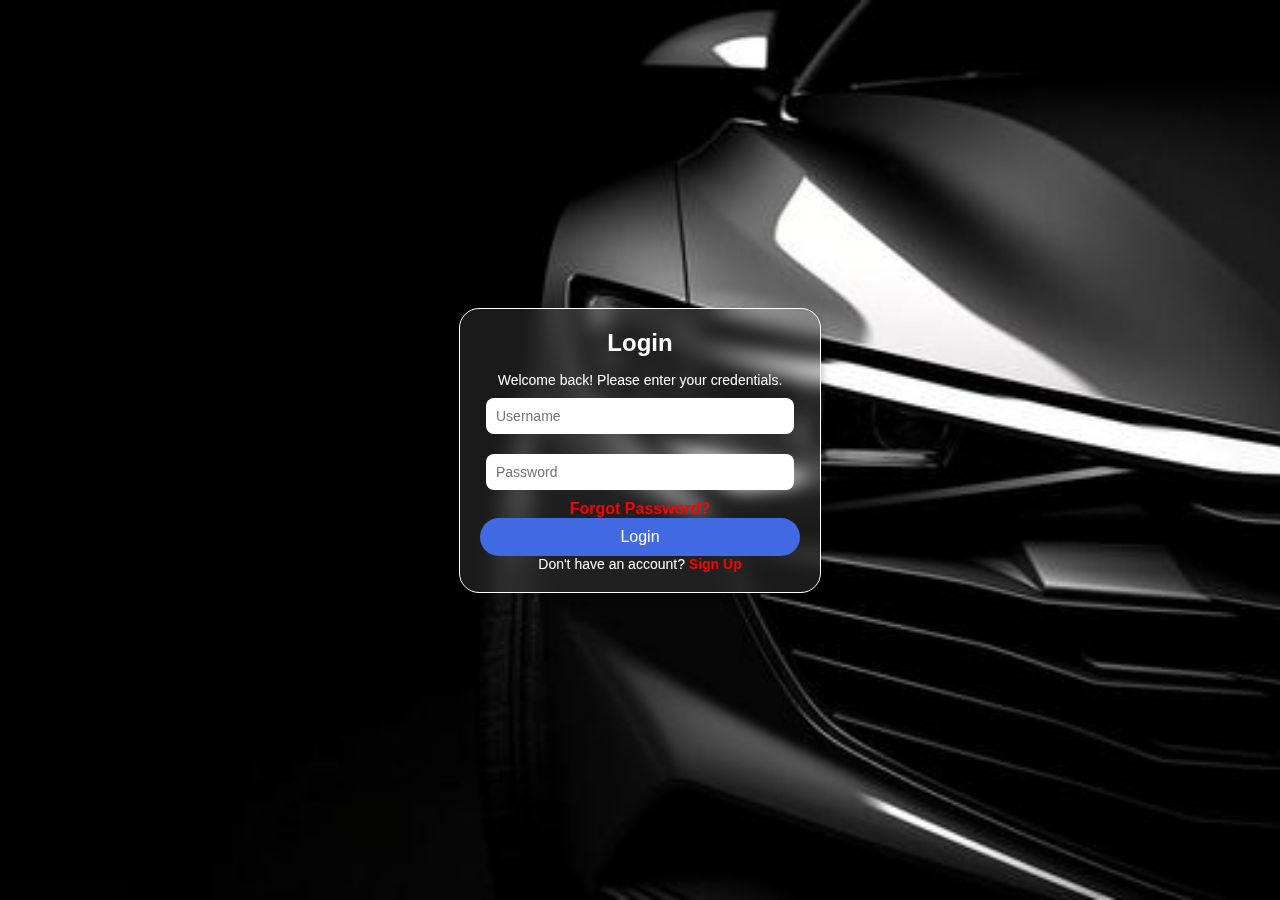
<file: login and logout/index.html>
<!DOCTYPE html>
<html lang="en">

<head>
    <meta charset="UTF-8">
    <meta name="viewport" content="width=device-width, initial-scale=1.0">
    <link rel="stylesheet" href="./index.css">
    <title>login and logout page</title>
</head>

<body>
    <form>
        <div class="container">
           
            <div class="form-container" id="signup-container" style="display: none;">
                <form id="signup-form" action="../home.html" method="post">
                    <h2>Sign Up</h2>
                    <p>Create an account to access exclusive features.</p>
                    <input type="text" name="full-name" placeholder="Full Name" required>
                    <input type="text" name="username" placeholder="Username" required>
                    <input type="email" name="email" placeholder="Email" required>
                    <input type="tel" name="phone" placeholder="Phone Number" required>
                    <input type="password" name="password" placeholder="Password" required>
                    <input type="password" name="confirm-password" placeholder="Confirm Password" required>
                    <label>
                        <input type="checkbox" required> I agree to the <a href="#">Terms & Conditions</a>
                    </label>
                    <button type="submit">Sign Up</button>
                    <p>Already have an account? <a href="./index.html" id="show-login">Login</a></p>
                </form>
            </div>

            <div class="form-container" id="login-container">
                <form id="login-form" action="../home.html" method="post">
                    <h2>Login</h2>
                    <p>Welcome back! Please enter your credentials.</p>
                    <input type="text" name="username" placeholder="Username" required>
                    <input type="password" name="password" placeholder="Password" required>
                    <a href="#" id="forgot-password">Forgot Password?</a>
                    <button type="submit">Login</button>
                    <p>Don't have an account? <a href="./home.html" id="show-signup">Sign Up</a></p>
                </form>
                

            </div>
        </div>
        <script src="./script.js"></script>
</body>

</html>
</file>
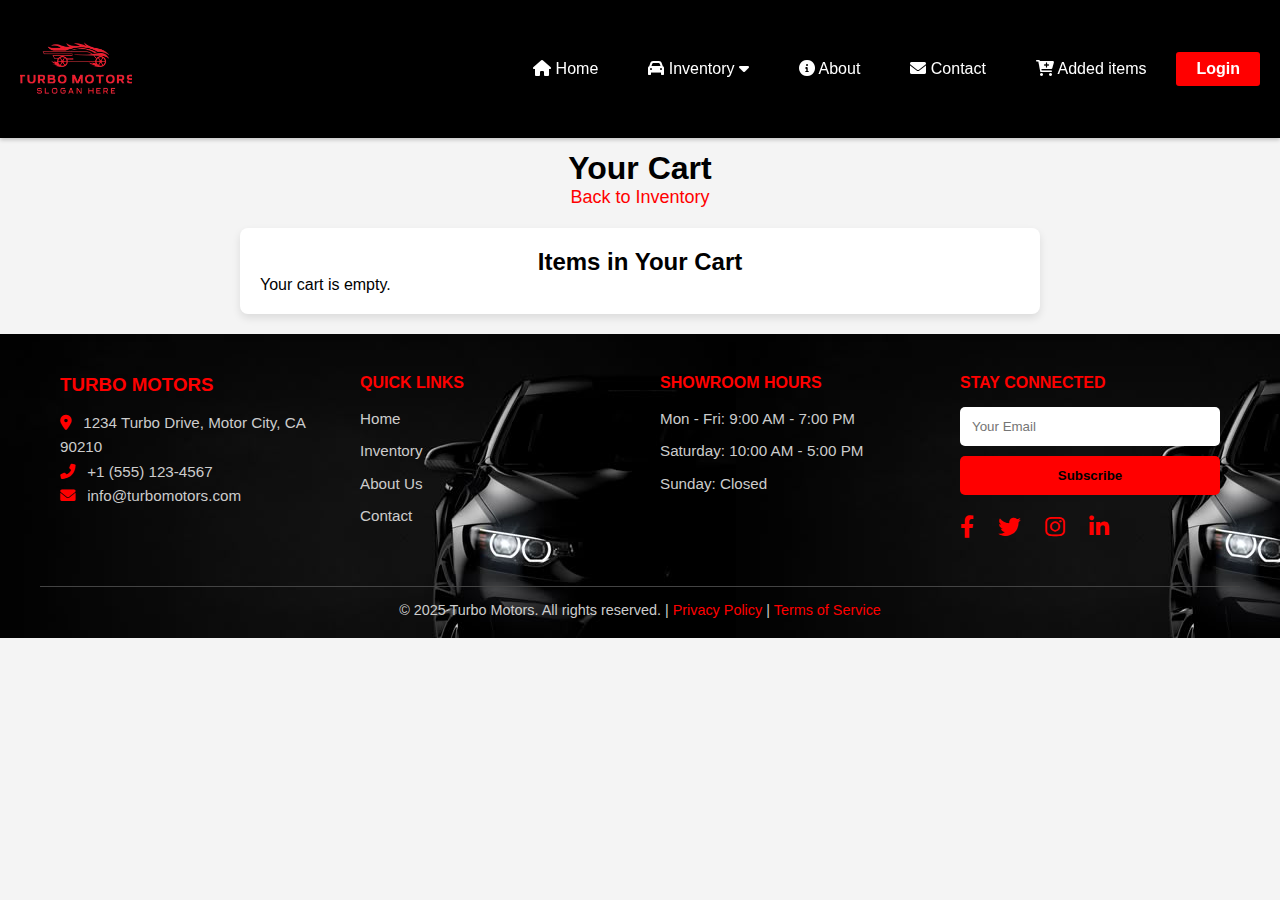
<file: add .html>
<!DOCTYPE html>
<html lang="en">

<head>
    <meta charset="UTF-8">
    <meta name="viewport" content="width=device-width, initial-scale=1.0">
    <link rel="stylesheet" href="./add.css">
    <link rel="stylesheet" href="./responsive.css">
    <title>Document</title>
    <link rel="stylesheet" href="https://cdnjs.cloudflare.com/ajax/libs/font-awesome/6.7.2/css/all.min.css"
        integrity="sha512-Evv84Mr4kqVGRNSgIGL/F/aIDqQb7xQ2vcrdIwxfjThSH8CSR7PBEakCr51Ck+w+/U6swU2Im1vVX0SVk9ABhg=="
        crossorigin="anonymous" referrerpolicy="no-referrer" />
    <link rel="stylesheet" href="https://cdnjs.cloudflare.com/ajax/libs/font-awesome/6.0.0/css/all.min.css">

</head>

<body>
    <header>

        <nav class="navbar">
            <img src="./BMW/logo.png " class="logo">
            <i class="fa fa-bars mobile-button" aria-hidden="true"></i>
            <ul class="nav-container">
                <li><a href="home.html"><i class="fas fa-home"></i> Home</a></li>
                <li>
                    <a href="inventory.html"><i class="fas fa-car"></i> Inventory <i class="fas fa-caret-down"></i></a>
                    <ul class="dropdown">
                        <li><a href="./new.html"><i class="New model"></i> New Model</a></li>
                        <li><a href="./old.html"><i class="Old model"></i> Old Model</a></li>
                        <li><a href="./used.html"><i class="Used model"></i> Used Model</a></li>
                    </ul>
                </li>
                <li><a href="about.html"><i class="fas fa-info-circle"></i> About</a></li>
                <li><a href="contact.html"><i class="fas fa-envelope"></i> Contact</a></li>
                <li><a href="add .html"><i class="fas fa-cart-plus"></i> Added items</a></li>
                <li><a href="./login and logout/index.html" class="login-btn">Login</a></li>

            </ul>
        </nav>
    </header>

    <header class="cat">
        <h1>Your Cart</h1>
        <a href="inventory.html">Back to Inventory</a>
    </header>

    <section id="cart-items">
        <h2>Items in Your Cart</h2>
        <div id="cart-container"></div>
    </section>

    <div id="checkout-form">
        <h2>Checkout</h2>
        <label for="name">Name:</label>
        <input type="text" id="name" placeholder="Your Name">

        <label for="email">Email:</label>
        <input type="email" id="email" placeholder="Your Email">

        <label for="payment">Payment Method:</label>
        <select id="payment">
            <option value="credit">Credit Card</option>
            <option value="paypal">PayPal</option>
        </select>

        <button onclick="submiteOrder()">Submit Order</button>
        <button onclick="document.getElementById('checkout-form').classList.remove('active')">Cancel</button>
    </div>

    <footer class="classic-footer">
        <div class="footer-container">
            <div class="footer-section company-info">
                <h3>Turbo Motors</h3>
                <p><i class="fas fa-map-marker-alt"></i> 1234 Turbo Drive, Motor City, CA 90210</p>
                <p><i class="fas fa-phone-alt"></i> +1 (555) 123-4567</p>
                <p><i class="fas fa-envelope"></i> info@turbomotors.com</p>
            </div>

            <div class="footer-section quick-links">
                <h4>Quick Links</h4>
                <ul>
                    <li><a href="home.html">Home</a></li>
                    <li><a href="inventory.html">Inventory</a></li>
                    <li><a href="about.html">About Us</a></li>
                    <li><a href="contact.html">Contact</a></li>
                </ul>
            </div>

            <div class="footer-section hours">
                <h4>Showroom Hours</h4>
                <ul>
                    <li>Mon - Fri: 9:00 AM - 7:00 PM</li>
                    <li>Saturday: 10:00 AM - 5:00 PM</li>
                    <li>Sunday: Closed</li>
                </ul>
            </div>

            <div class="footer-section newsletter">
                <h4>Stay Connected</h4>
                <form class="newsletter-form">
                    <input type="email" placeholder="Your Email" required>
                    <button type="submit">Subscribe</button>
                </form>
                <div class="social-icons">
                    <a href="#"><i class="fab fa-facebook-f"></i></a>
                    <a href="#"><i class="fab fa-twitter"></i></a>
                    <a href="#"><i class="fab fa-instagram"></i></a>
                    <a href="#"><i class="fab fa-linkedin-in"></i></a>
                </div>
            </div>
        </div>

        <div class="footer-bottom">
            <p>&copy; 2025 Turbo Motors. All rights reserved. | <a href="#">Privacy Policy</a> | <a href="#">Terms
                    of
                    Service</a></p>
        </div>
    </footer>


    <script>
        document.addEventListener("DOMContentLoaded", initializeCart);

        // --- 1. Cart Initialization and Storage ---

        function initializeCart() {
            // This function is called when the page loads.
            const cartContainer = document.getElementById("cart-container");
            let cart = getCartFromLocalStorage(); // Get the cart from storage.
            displayCart(cart, cartContainer); // Show the cart on the page.
        }

        function getCartFromLocalStorage() {
            // This function gets the cart data from the browser's storage.
            return JSON.parse(localStorage.getItem("cart")) || [];
        }

        function saveCartToLocalStorage(cart) {
            // This function saves the cart data to the browser's storage.
            localStorage.setItem("cart", JSON.stringify(cart));
        }

        // --- 2. Cart Item Management ---

        function addToCart(name, price, image) {
            // This function adds an item to the cart.
            let cart = getCartFromLocalStorage();
            price = parseFloat(price); // Make sure the price is a number.

            let existingItem = cart.find(item => item.name === name);
            if (existingItem) {
                existingItem.quantity += 1; // If the item is already in the cart, increase the quantity.
            } else {
                cart.push({ name, price, image, quantity: 1 }); // If not, add a new item.
            }

            saveCartToLocalStorage(cart);
            displayCart(cart, document.getElementById("cart-container"));
        }

        function removeFromCart(index) {
            // This function removes an item from the cart.
            let cart = getCartFromLocalStorage();
            cart.splice(index, 1); // Remove the item at the given index.
            saveCartToLocalStorage(cart);
            displayCart(cart, document.getElementById("cart-container"));
        }

        function clearCart() {
            // This function clears all items from the cart.
            localStorage.removeItem("cart");
            displayCart([], document.getElementById("cart-container"));
        }

        // --- 3. Cart Display and Total Calculation ---

        function calculateTotal(cart) {
            // This function calculates the total price of all items in the cart.
            let total = 0;
            cart.forEach(item => {
                if (item && item.price && item.quantity) {
                    total += parseFloat(item.price) * item.quantity;
                }
            });
            return total;
        }

        function displayCart(cart, container) {
            // This function shows the cart items on the page.
            container.innerHTML = ""; // Clear the container first.

            if (cart.length === 0) {
                container.innerHTML = "<p>Your cart is empty.</p>";
                return;
            }

            cart.forEach((item, index) => {
                const itemDiv = createCartItemElement(item, index);
                container.appendChild(itemDiv);
            });

            const totalDiv = createTotalElement(calculateTotal(cart));
            container.appendChild(totalDiv);

            const checkoutButton = createCheckoutButton();
            container.appendChild(checkoutButton);
        }

        function createCartItemElement(item, index) {
            // This function creates the HTML for a single cart item.
            const itemDiv = document.createElement("div");
            itemDiv.classList.add("cart-item");
            itemDiv.innerHTML = `
        <img src="${item.image}" alt="${item.name}" style="width:80px; height:50px;">
        <span>${item.name} - $${parseFloat(item.price).toFixed(2)}</span>
        <span>Qty: ${item.quantity}</span>
        <button class="remove-btn" data-index="${index}">Remove</button>
    `;

            itemDiv.querySelector(".remove-btn").addEventListener("click", () => {
                removeFromCart(index);
            });

            return itemDiv;
        }

        function createTotalElement(total) {
            // This function creates the HTML for the cart total.
            const totalDiv = document.createElement("div");
            totalDiv.classList.add("cart-total");
            totalDiv.innerHTML = `<strong>Total: $${total.toFixed(2)}</strong>`;
            return totalDiv;
        }

        function createCheckoutButton() {
            // This function creates the "Checkout" button.
            const checkoutButton = document.createElement("button");
            checkoutButton.textContent = "Checkout";
            checkoutButton.classList.add("checkout-button");
            checkoutButton.addEventListener("click", checkout); // Go to checkout when clicked.
            return checkoutButton;
        }

        document.getElementById("button-container").appendChild(createCheckoutButton());

        // --- 4. Checkout Process ---

        function checkout() {
            // This function shows the checkout form.
            showCheckout();
        }

        function showCheckout() {
            // This function adds the "active" class to the checkout form to display it.
            document.getElementById("checkout-form").classList.add("active");
        }

        function submiteOrder() {
            // This function handles the order submission.
            const name = document.getElementById("name").value;
            const email = document.getElementById("email").value;
            const payment = document.getElementById("payment").value;

            if (!name || !email || !payment) {
                alert("Please fill all required fields.");
                return;
            }

            alert(`Thank you for your order, ${name}! Your order has been submitted.`);
            clearCart();
            document.getElementById("checkout-form").classList.remove("active");
            if (document.getElementById("cart")) {
                document.getElementById("cart").classList.remove("active");
            }
        }

    </script>
    <script src="./responsive.js"></script>
</body>

</html>
</file>
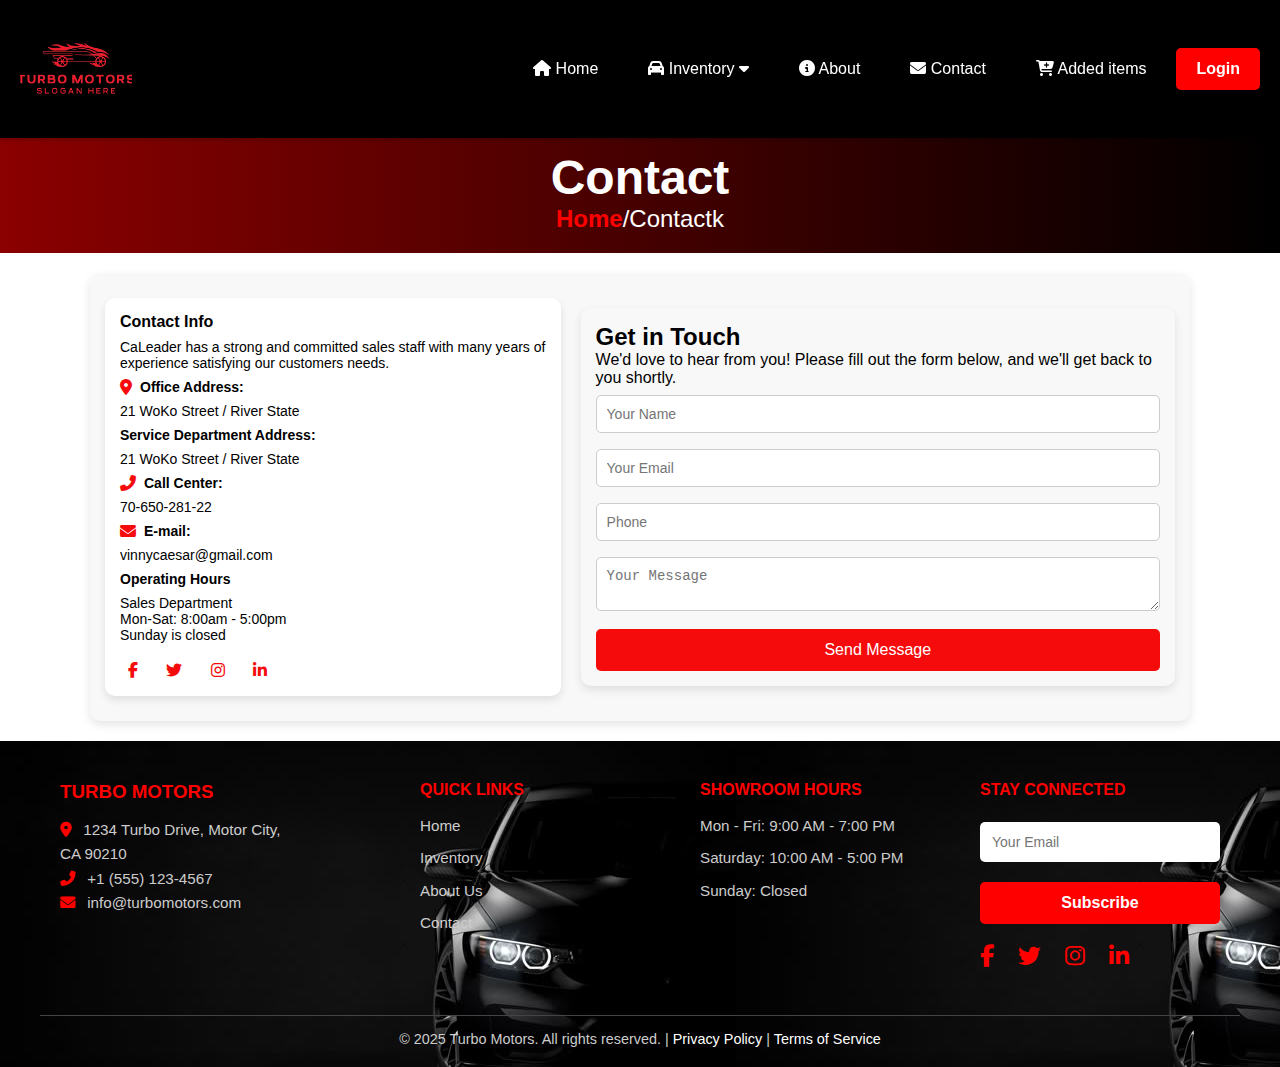
<file: contact.html>
<!DOCTYPE html>
<html lang="en">

<head>
    <meta charset="UTF-8">
    <meta name="viewport" content="width=device-width, initial-scale=1.0">
    <link rel="stylesheet" href="./contact.css">
    <link rel="stylesheet" href="./responsive.css">
    <title>Document</title>
    <link rel="stylesheet" href="https://cdnjs.cloudflare.com/ajax/libs/font-awesome/6.7.2/css/all.min.css"
        integrity="sha512-Evv84Mr4kqVGRNSgIGL/F/aIDqQb7xQ2vcrdIwxfjThSH8CSR7PBEakCr51Ck+w+/U6swU2Im1vVX0SVk9ABhg=="
        crossorigin="anonymous" referrerpolicy="no-referrer" />
</head>

<body>
    <header>
        <nav class="navbar">
            <img src="./BMW/logo.png " class="logo">
            <i class="fa fa-bars mobile-button" aria-hidden="true"></i>
            <ul class="nav-container">
                <li><a href="home.html"><i class="fas fa-home"></i> Home</a></li>
                <li>
                    <a href="inventory.html"><i class="fas fa-car"></i> Inventory <i class="fas fa-caret-down"></i></a>
                    <ul class="dropdown">
                        <li><a href="./new.html"><i class="New model"></i> New Model</a></li>
                        <li><a href="./old.html"><i class="Old Model"></i> old Model</a></li>
                        <li><a href="./used.html"><i class="Used model"></i> Used Model</a></li>
                    </ul>
                </li>
                <li><a href="about.html"><i class="fas fa-info-circle"></i> About</a></li>
                <li><a href="contact.html"><i class="fas fa-envelope"></i> Contact</a></li>
                <li><a href="add .html"><i class="fas fa-cart-plus"></i> Added items</a></li>
                <li><a href="./login and logout/index.html" class="login-btn">Login</a></li>

            </ul>
        </nav>



    </header>

    <div id="header">
        <h1>Contact</h1>
        <a href="./home.html" style="color: red;">Home</a>/Contactk
    </div>


    <div class="container-box">
        <div class="contact-container">
            <span id="container-info">
                <b>Contact Info</b>
                <p>
                    CaLeader has a strong and committed sales staff with many years of experience satisfying our
                    customers
                    needs.
                <p>
                    <i class="fas fa-map-marker-alt" id="icons"></i> <b>Office Address: </b>
                <p>
                    21 WoKo Street / River State
                <p>
                    <b> Service Department Address:</b>
                <p>
                    21 WoKo Street / River State
                <p>
                    <i class="fas fa-phone-alt" id="icons"></i> <b>Call Center:</b>
                <p>
                    70-650-281-22
                <p>
                    <i class="fas fa-envelope" id="icons"></i> <b> E-mail:</b>
                <p>
                    vinnycaesar@gmail.com
                <p>
                    <b> Operating Hours</b>
                <p>
                    Sales Department <br>
                    Mon-Sat: 8:00am - 5:00pm <br>
                    Sunday is closed

                <div class="social-icons1">
                    <a href="#"><i class="fab fa-facebook-f"></i></a>
                    <a href="#"><i class="fab fa-twitter"></i></a>
                    <a href="#"><i class="fab fa-instagram"></i></a>
                    <a href="#"><i class="fab fa-linkedin-in"></i></a>
                </div>
            </span>
        </div>

        <div class="container-box">
            <section class="section">
                <form id="contact-form">
                    <h2>Get in Touch</h2>
                    <p>We'd love to hear from you! Please fill out the form below, and we'll get back to you
                        shortly.</p>

                    <label for="name"></label>
                    <input type="text" id="name" placeholder="Your Name" name="name" required>

                    <label for="email"></label>
                    <input type="email" id="email" placeholder="Your Email" name="email" required>

                    <label for="phone"></label>
                    <input type="tel" id="phone" placeholder="Phone" name="phone" required>

                    <label for="message"></label>
                    <textarea id="message" placeholder="Your Message" name="message" required></textarea>

                    <button type="submit">Send Message</button>
                    <div id="success-message" style="display: none; color: red; font-weight: bold; margin-top: 10px;">
                        Your message has been sent successfully!
                    </div>
                </form>
            </section>
        </div>
    </div>


    <footer class="classic-footer">
        <div class="footer-container">
            <div class="footer-section company-info">
                <h3>Turbo Motors</h3>
                <p><i class="fas fa-map-marker-alt"></i> 1234 Turbo Drive, Motor City, CA 90210</p>
                <p><i class="fas fa-phone-alt"></i> +1 (555) 123-4567</p>
                <p><i class="fas fa-envelope"></i> info@turbomotors.com</p>
            </div>

            <div class="footer-section quick-links">
                <h4>Quick Links</h4>
                <ul>
                    <li><a href="home.html">Home</a></li>
                    <li><a href="inventory.html">Inventory</a></li>
                    <li><a href="about.html">About Us</a></li>
                    <li><a href="contact.html">Contact</a></li>
                </ul>
            </div>

            <div class="footer-section hours">
                <h4>Showroom Hours</h4>
                <ul>
                    <li>Mon - Fri: 9:00 AM - 7:00 PM</li>
                    <li>Saturday: 10:00 AM - 5:00 PM</li>
                    <li>Sunday: Closed</li>
                </ul>
            </div>

            <div class="footer-section newsletter">
                <h4>Stay Connected</h4>
                <form class="newsletter-form">
                    <input type="email" placeholder="Your Email" required>
                    <button type="submit">Subscribe</button>
                </form>
                <div class="social-icons">
                    <a href="#"><i class="fab fa-facebook-f"></i></a>
                    <a href="#"><i class="fab fa-twitter"></i></a>
                    <a href="#"><i class="fab fa-instagram"></i></a>
                    <a href="#"><i class="fab fa-linkedin-in"></i></a>
                </div>
            </div>
        </div>

        <div class="footer-bottom">
            <p>&copy; 2025 Turbo Motors. All rights reserved. | <a href="#">Privacy Policy</a> | <a href="#">Terms
                    of
                    Service</a></p>
        </div>
    </footer>


    <script src="./contact.js"></script>
    <script src="./responsive.js"></script>
</body>

</html>
</file>
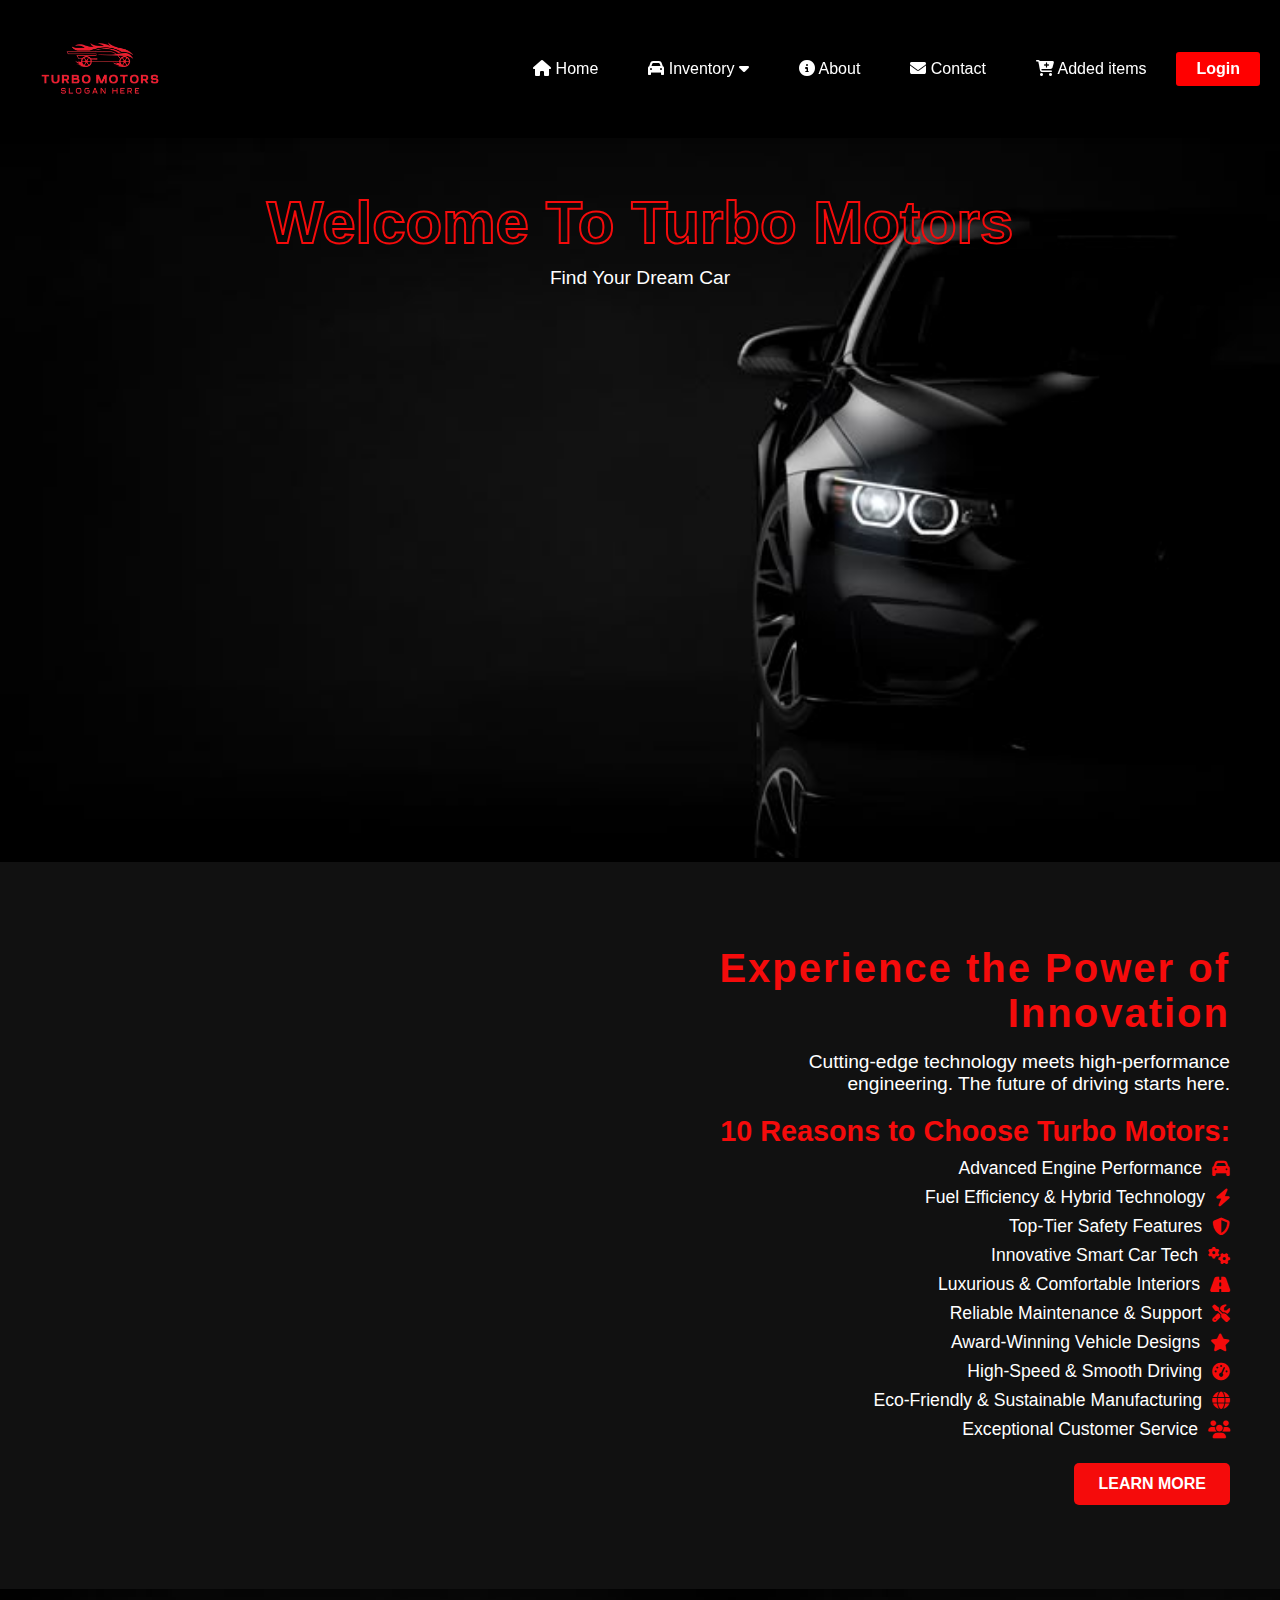
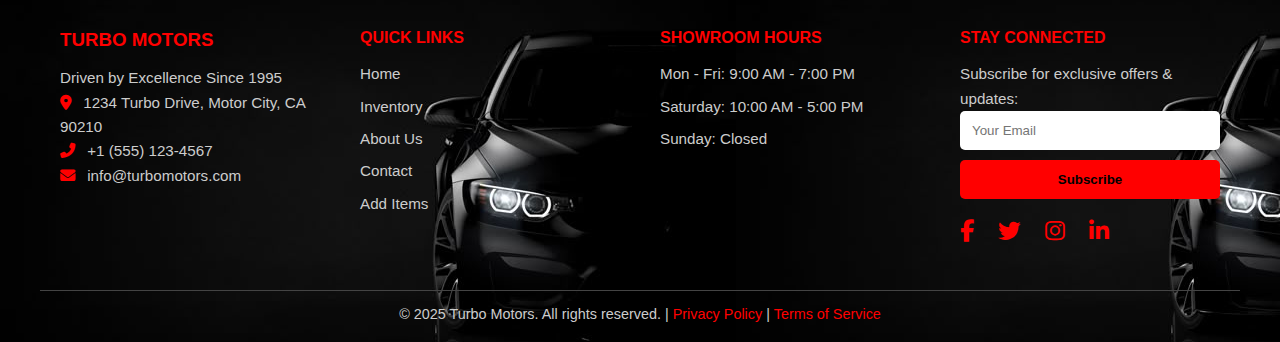
<file: home.html>
<!DOCTYPE html>
<html lang="en">

<head>
    <meta charset="UTF-8">
    <meta name="viewport" content="width=device-width, initial-scale=1.0">
    <link rel="stylesheet" href="./home.css">
    <link rel="stylesheet" href="./responsive.css">
    <title>Document</title>
    <link rel="stylesheet" href="https://cdnjs.cloudflare.com/ajax/libs/font-awesome/6.7.2/css/all.min.css"
        integrity="sha512-Evv84Mr4kqVGRNSgIGL/F/aIDqQb7xQ2vcrdIwxfjThSH8CSR7PBEakCr51Ck+w+/U6swU2Im1vVX0SVk9ABhg=="
        crossorigin="anonymous" referrerpolicy="no-referrer" />
</head>

<body>
    <header>
        <nav class="navbar">
            <img src="./BMW/logo.png " class="logo">
            <i class="fa fa-bars mobile-button" aria-hidden="true"></i>
            <ul class="nav-container">
                <li><a href="home.html"><i class="fas fa-home"></i> Home</a></li>
                <li>
                    <a href="inventory.html"><i class="fas fa-car"></i> Inventory <i class="fas fa-caret-down"></i></a>
                    <ul class="dropdown">
                        <li><a href="./new.html"><i class="New model"></i> New Model</a></li>
                        <li><a href="./old.html"><i class="Old Model"></i> Old Model</a></li>
                        <li><a href="./used.html"><i class="Used model"></i> Used Model</a></li>
                    </ul>
                </li>
                <li><a href="about.html"><i class="fas fa-info-circle"></i> About</a></li>
                <li><a href="contact.html"><i class="fas fa-envelope"></i> Contact</a></li>
                <li><a href="./add .html"><i class="fas fa-cart-plus"></i> Added items</a></li>
                <li><a href="./login and logout/index.html" class="login-btn">Login</a></li>

            </ul>
        </nav>

        <div class="slides">
            <img src="./BMW/car slid2.jpg" alt="New Arrivals">
            <div class="text-overlay">
                <h1>Welcome To Turbo Motors</h1>
                <p>Find Your Dream Car</p>
            </div>
        </div>
        <div class="slides">
            <img src="./BMW/download 1.jpeg" alt="Special Offers">
            <div class="text-overlay">
                <h1>Amazing Deals Await You</h1>
                <p>Get Ready To Drive In Style</p>
            </div>
        </div>
        <div class="slides">
            <img src="./BMW/car slide1.jpeg" alt="Test Drive">
            <div class="text-overlay">
                <h1>Book a Test Drive Today</h1>
                <p>Speed and Sophistication—This Car Has It All</p>
            </div>
        </div>
        </div>
        </section>


        <section class="info-section">
            <div class="image-container">
                <img src="./BMW/download (3).jpg" alt="Luxury Mercedes-Benz">
            </div>
            <div class="text-info">
                <h1>Experience the Power of Innovation</h1>
                <p>Cutting-edge technology meets high-performance engineering. The future of driving starts here.</p>

                <h2>10 Reasons to Choose Turbo Motors:</h2>
                <ul>
                    <li> Advanced Engine Performance<i class="fas fa-car"></i></li>
                    <li> Fuel Efficiency & Hybrid Technology<i class="fas fa-bolt"></i></li>
                    <li> Top-Tier Safety Features<i class="fas fa-shield-alt"></i></li>
                    <li> Innovative Smart Car Tech<i class="fas fa-cogs"></i></li>
                    <li>Luxurious & Comfortable Interiors<i class="fas fa-road"></i> </li>
                    <li> Reliable Maintenance & Support<i class="fas fa-tools"></i></li>
                    <li> Award-Winning Vehicle Designs<i class="fas fa-star"></i></li>
                    <li>High-Speed & Smooth Driving<i class="fas fa-tachometer-alt"></i> </li>
                    <li>Eco-Friendly & Sustainable Manufacturing<i class="fas fa-globe"></i> </li>
                    <li> Exceptional Customer Service<i class="fas fa-users"></i></li>
                </ul>

                <a href="./about.html" class="btn-learn">Learn More</a>
            </div>
        </section>



        <footer class="classic-footer">
            <div class="footer-container">
                <div class="footer-section company-info">
                    <h3>Turbo Motors</h3>
                    <p>Driven by Excellence Since 1995</p>
                    <p><i class="fas fa-map-marker-alt"></i> 1234 Turbo Drive, Motor City, CA 90210</p>
                    <p><i class="fas fa-phone-alt"></i> +1 (555) 123-4567</p>
                    <p><i class="fas fa-envelope"></i> info@turbomotors.com</p>
                </div>

                <div class="footer-section quick-links">
                    <h4>Quick Links</h4>
                    <ul>
                        <li><a href="./home.html">Home</a></li>
                        <li><a href="./Inventory.html">Inventory</a></li>
                        <li><a href="./about.html">About Us</a></li>
                        <li><a href="./contact.html">Contact</a></li>
                        <li><a href="./add .html">Add Items</a></li>
                    </ul>
                </div>


                <div class="footer-section hours">
                    <h4>Showroom Hours</h4>
                    <ul>
                        <li>Mon - Fri: 9:00 AM - 7:00 PM</li>
                        <li>Saturday: 10:00 AM - 5:00 PM</li>
                        <li>Sunday: Closed</li>
                    </ul>
                </div>


                <div class="footer-section newsletter">
                    <h4>Stay Connected</h4>
                    <p>Subscribe for exclusive offers & updates:</p>
                    <form class="newsletter-form">
                        <input type="email" placeholder="Your Email" required>
                        <button type="submit">Subscribe</button>
                    </form>
                    <div class="social-icons">
                        <a href="https://web.facebook.com/"><i class="fab fa-facebook-f"></i></a>
                        <a href="#"><i class="fab fa-twitter"></i></a>
                        <a href="https://www.instagram.com/"><i class="fab fa-instagram"></i></a>
                        <a href="#"><i class="fab fa-linkedin-in"></i></a>
                    </div>
                </div>
            </div>

            <div class="footer-bottom">
                <p>&copy; 2025 Turbo Motors. All rights reserved. | <a href="#">Privacy Policy</a> | <a href="#">Terms
                        of Service</a></p>
            </div>
        </footer>

        <script src="./responsive.js"></script>
        <script src="./home.js"></script>
</body>

</html>
</file>
<file: login and logout/index.css>
* {
    margin: 0;
    padding: 0;
}

body {
    display: flex;
    align-items: center;
    justify-content: center;
    height: 100vh;
    text-align: center;
    background-image: url('./back\ image.jpeg');
    background-size: cover;
    background-position: center;
    background-repeat: no-repeat;
    font-family: Arial, sans-serif;
    overflow: hidden;
}


.container {
    display: flex;
    flex-direction: column;
    align-items: center;
    gap: 20px;
}

.form-container {
    background: rgba(255, 255, 255, 0.1);
    backdrop-filter: blur(10px);
    border-radius: 20px;
    padding: 20px;
    width: 320px;
    box-shadow: 0 4px 10px rgba(0, 0, 0, 0.3);
    border: 1px solid white;
    transition: opacity 0.5s ease-in-out;
}

h2 {
    color: white;
    font-size: 24px;
    margin-bottom: 15px;
}

input {
    width: 90%;
    padding: 10px;
    margin: 10px 0;
    border: none;
    border-radius: 8px;
    outline: none;
    font-size: 14px;
}

input:hover {
    background-color: #f8d7da;
}

button {
    width: 100%;
    padding: 10px;
    background: royalblue;
    border: none;
    border-radius: 20px;
    color: white;
    font-size: 16px;
    cursor: pointer;
    transition: 0.3s;
}

button:hover {
    background: #0033cc;
}

a {
    color: red;
    text-decoration: none;
    font-weight: bold;
}

p {
    color: white;
    font-size: 14px;
}
</file>
<file: add.css>
* {
    margin: 0;
    padding: 0;
    box-sizing: border-box;
    list-style: none;
}

body {
    font-family: Arial, sans-serif;
    background-color: #f4f4f4;
}

.navbar {
    background: #000;
    padding: 5px 20px;
    display: flex;
    justify-content: space-between;
    align-items: center;
    position: fixed;
    top: 0;
    width: 100%;
    z-index: 1000;
    box-shadow: 0 2px 4px rgba(0, 0, 0, 0.2);
}

.navbar>ul {
    display: inline-flex;
    justify-content: space-between;
    align-items: center;
    flex-wrap: nowrap;
    gap: 10px;
}

.navbar ul li {
    position: relative;
}

.navbar ul li a {
    text-decoration: none;
    color: #fff;
    padding: 8px 20px;
    display: block;
    font-size: 1rem;
    transition: background 0.3s;
}

.navbar ul li a:hover {
    background: #f50b0b;
    border-radius: 3px;
}

.navbar ul li ul.dropdown {
    display: none;
    position: absolute;
    background: #000;
    min-width: 180px;
    z-index: 999;
    top: 100%;
    left: 0;
}

.navbar ul li:hover ul.dropdown {
    display: block;
}

.navbar ul li ul.dropdown li {
    width: 100%;
}

.navbar ul li ul.dropdown li a {
    padding: 8px;
}

/* mobile button */
.navbar>.mobile-button {
    display: none;
    color: #ccc;
    font-size: 1.2rem;
    cursor: pointer;
}

.logo {
    display: inline-flex;
    width: 7rem;
    height: 8rem;
    align-items: center;
    margin-right: 20%;
    object-fit: cover;
}

.login-btn {
    background: red;
    border-radius: 3px;
    font-weight: bold;
    padding: 8px 12px;
    color: #ccc;
    text-decoration: none;
    font-size: 0.9rem;
}

.login-btn:hover {
    background: rgb(105, 0, 0);
}

/* Responsive Design */
@media (max-width: 768px) {
    body {
        font-size: 14px;
    }

    .navbar ul {
        display: none;
        justify-content: center;
        overflow-x: auto;
    }

    .navbar>.mobile-button {
        display: block;
        color: #ccc;
        font-size: 1.90rem;
        cursor: pointer;
    }


    .navbar.show-menu .navbar>ul li {
        width: 100%;
        text-align: center;
    }

    .navbar ul li a {
        padding: 10px;
        font-size: 0.9rem;
    }

}

@media (max-width: 480px) {
    body {
        font-size: 12px;
    }

    .navbar ul {
        display: none;
        list-style: none;
    }

    .navbar ul li a {
        padding: 8px;
        font-size: 0.8rem;
    }

    .logo {
        margin-right: 50%;
        height: 60px;
    }

    .login-btn {
        background: red;
        border-radius: 3px;
        font-weight: bold;
        padding: 8px 12px;
        color: white;
        text-decoration: none;
        font-size: 0.9rem;
    }
}

/* Header Section */
header {
    color: white;
}

.cat {
    text-align: center;
    color: #000;
    padding-top: 150px;
}

h1 {
    text-align: center;
}

header a {
    color: #ff0000;
    text-decoration: none;
    font-size: 18px;
}

h1,
h2 {
    text-align: center;
}



/* Cart Section */
#cart-items {
    max-width: 800px;
    margin: 20px auto;
    padding: 20px;
    background: white;
    box-shadow: 0 4px 8px rgba(0, 0, 0, 0.1);
    border-radius: 8px;
}

#cart-container {
    display: flex;
    flex-direction: column;
    gap: 15px;
}

.cart-item {
    display: flex;
    align-items: center;
    justify-content: space-between;
    padding: 10px;
    border-bottom: 1px solid #ddd;
}

.cart-item img {
    border-radius: 5px;
}

.cart-item span {
    flex: 1;
    text-align: center;
}

/* Remove Button */
.cart-item button {
    background-color: red;
    color: white;
    border: none;
    padding: 5px 10px;
    cursor: pointer;
    border-radius: 5px;
}

.cart-item button:hover {
    background-color: darkred;
}

/* Footer Section */
.classic-footer {
    background-image: url(./BMW/car\ slid2.jpg);
    color: #fff;
    font-family: 'Orbitron', sans-serif;
    padding: 20px 0;
}

.footer-container {
    display: flex;
    justify-content: space-between;
    flex-wrap: wrap;
    max-width: 1200px;
    margin: 0 auto;
    border-bottom: 1px solid #444;
    padding-bottom: 20px;
}

.footer-section {
    flex: 1;
    min-width: 220px;
    margin: 20px;
}

.footer-section h3,
.footer-section h4 {
    color: #ff0000;
    margin-bottom: 15px;
    text-transform: uppercase;
}

.footer-section p,
.footer-section li,
.footer-section a {
    font-size: 0.95rem;
    color: #ccc;
    text-decoration: none;
    line-height: 1.6;
}

.footer-section a:hover {
    color: #ff0000;
}

.footer-section ul {
    list-style: none;
}

.footer-section ul li {
    margin-bottom: 8px;
}

.footer-section i {
    margin-right: 8px;
    color: #ff0000;
}

/* Newsletter Form */
.newsletter-form {
    display: flex;
    flex-direction: column;
}

.newsletter-form input[type="email"] {
    padding: 12px;
    border: none;
    border-radius: 5px;
    margin-bottom: 10px;
    width: 100%;
}

.newsletter-form button {
    padding: 12px;
    border: none;
    background-color: #ff0000;
    color: #000;
    font-weight: bolder;
    border-radius: 5px;
    cursor: pointer;
    transition: background 0.3s ease;
}

.newsletter-form button:hover {
    background-color: black;
    color: #ccc;
}

/* Social Icons */
.social-icons {
    margin-top: 15px;
}

.social-icons a {
    color: #ff0000;
    margin-right: 12px;
    font-size: 1.4rem;
    transition: color 0.3s ease;
}

.social-icons a:hover {
    color: #fff;
}

/* Footer Bottom */
.footer-bottom {
    text-align: center;
    padding-top: 15px;
    font-size: 0.9rem;
    color: #ccc;
}

.footer-bottom a {
    color: red;
    text-decoration: none;
}

.footer-bottom a:hover {
    text-decoration: underline;
}

/* Animations */
@keyframes fadeIn {
    from {
        opacity: 0;
    }

    to {
        opacity: 1;
    }
}

@keyframes slideUp {
    from {
        transform: translateY(20px);
        opacity: 0;
    }

    to {
        transform: translateY(0);
        opacity: 1;
    }
}

/* Responsive Design */
@media (max-width: 768px) {
    .navbar ul {
        flex-direction: column;
    }

    .footer-container {
        flex-direction: column;
        text-align: center;
    }

    .footer-section {
        margin: 15px 0;
    }
}

@media (max-width: 600px) {
    .cart-item {
        flex-direction: column;
        text-align: center;
    }

    .cart-item img {
        margin-bottom: 10px;
    }
}

@media (max-width: 480px) {
    .navbar {
        padding: 10px 20px;
    }

    .feature {
        width: 90%;
    }

    .about-hero {
        padding: 4rem 1rem;
    }
}
 


#checkout-form {
    position: fixed;
    top: 50%;
    left: 50%;
    transform: translate(-50%, -50%);
    background-color: #ffffff;
    padding: 30px;
    border-radius: 12px;
    box-shadow: 0 8px 20px rgba(0, 0, 0, 0.15);
    display: none;
    font-family: 'Segoe UI', Tahoma, Geneva, Verdana, sans-serif;
    width: 400px;
    z-index: 1000;
}

#checkout-form.active {
    display: block;
}

#checkout-form h2 {
    color: #2d3748;
    text-align: left;
    margin-bottom: 25px;
    font-size: 1.8em;
    font-weight: 600;
}

#checkout-form label {
    display: block;
    margin-top: 15px;
    color: #4a5568;
    font-weight: 500;
}

#checkout-form input,
#checkout-form select {
    width: calc(100% - 16px);
    padding: 12px;
    margin-top: 8px;
    margin-bottom: 15px;
    border: 1px solid #e2e8f0;
    border-radius: 6px;
    box-sizing: border-box;
    font-size: 1em;
    color: #2d3748;
}

#checkout-form input:focus,
#checkout-form select:focus {
    outline: none;
    border-color: red;
    box-shadow: 0 0 0 2px rgba(66, 153, 225, 0.2);
}

#checkout-form button {
    background-color: red;
    color: white;
    padding: 12px 20px;
    border: none;
    border-radius: 6px;
    cursor: pointer;
    margin-top: 20px;
    font-size: 1em;
    font-weight: 600;
    transition: background-color 0.3s ease;
    /* Smooth transition on hover */
}

#checkout-form button:hover {
    background-color: red;
    /* Darker blue on hover */
}

#checkout-form button:last-child {
    background-color: #edf2f7;
    /* Light gray for cancel button */
    color: #4a5568;
    margin-left: 10px;
}

#checkout-form button:last-child:hover {
    background-color: #d1d5db;
}

/* button */
.checkout-button {
    background-color: red;
    color: white;
    padding: 12px 24px;
    border: none;
    border-radius: 6px;
    cursor: pointer;
    font-size: 16px;
    font-weight: bold;
    transition: background 0.3s ease, transform 0.2s ease;
}

/* Hover Effect */
.checkout-button:hover {
    /* background-color: darkred; */
background-color: #000;
    color: #ccc;
    transform: scale(1.05);
}

/* Click Effect */
.checkout-button:active {
    transform: scale(0.95);
}
</file>
<file: responsive.css>
@media (orientation: portrait) {

    .navbar{
        padding: 0px 20px;
    }

    .navbar{
        position: relative;
        justify-content: space-between;
    }


    .navbar > .mobile-button{
        display: block;
        font-size: 30px;
        cursor: pointer; 
        margin-top: 10px;
    }
    .navbar > .nav-container{
        position: absolute;
        top: 3px;
        left: 200px;
        display: none;
        
    }
    .navbar > .show{
        display: block;
    }

    .navbar > .show{
        background-color: #000;
    }

  }
</file>
<file: contact.css>
* {
    margin: 0;
    padding: 0;
    box-sizing: border-box;
    list-style: none;
}

body {
    font-family: Arial, sans-serif;
}

.navbar {
    background: #000;
    padding: 5px 20px;
    display: flex;
    justify-content: space-between;
    align-items: center;
    position: fixed;
    top: 0;
    width: 100%;
    z-index: 1000;
    box-shadow: 0 2px 4px rgba(0, 0, 0, 0.2);
}

.navbar > ul {
    display: inline-flex;
    justify-content: space-between;
    align-items: center;
    flex-wrap: nowrap;
    gap: 10px;
}

.navbar ul li {
    position: relative;
}

.navbar ul li a {
    text-decoration: none;
    color: #fff;
    padding: 12px 20px;
    display: block;
    font-size: 1rem;
    transition: background 0.3px;
}

.navbar ul li a:hover {
    background: #f50b0b;
    border-radius: 3px;
}

.navbar ul li ul.dropdown {
    display: none;
    position: absolute;
    background: #000;
    min-width: 180px;
    z-index: 999;
    top: 100%;
    left: 0;
}

.navbar ul li:hover ul.dropdown {
    display: block;
}

.navbar ul li ul.dropdown li {
    width: 100%;
}

.navbar ul li ul.dropdown li a {
    padding: 8px;
}

/* mobile button */
.navbar>.mobile-button {
    display: none;
    color: #ccc;
    font-size: 1.2rem;
    cursor: pointer;
}

.logo {
    display: inline-flex;
    width: 7rem;
    height: 8rem;
    align-items: center;
    margin-right: 20%;
    object-fit: cover;
}

.login-btn {
    background: red;
    border-radius: 5px;
    font-weight: bold;
}

.login-btn:hover {
    background: rgb(105, 0, 0);
}

/* Responsive Design */
@media (max-width: 768px) {
    body {
        font-size: 14px;
    }

    .navbar ul {
        flex-wrap: nowrap;

        justify-content: center;
        overflow-x: auto;
    }

    .navbar ul li a {
        padding: 10px;
        font-size: 0.9rem;
    }

}

@media (max-width: 480px) {
    body {
        font-size: 12px;
    }

    .navbar ul {
        flex-wrap: nowrap;
        overflow-x: auto;
        justify-content: flex-start;
    }

    .navbar ul li a {
        padding: 8px;
        font-size: 0.8rem;
    }

    .logo {
        margin-right: 50%;
        height: 60px;
    }
}

/* Header Styling */
#header {
    background: linear-gradient(to right, #8b0000, black);
    padding: 20px;
    text-align: center;
    font-size: 24px;
    color: white;
    padding-top: 150px;
}

#header a {
    text-decoration: none;
    color: white;
    font-weight: bold;
}

/* Main Container */
.container-box {
    display: flex;
    flex-direction: column; /* Stack elements on smaller screens */
    align-items: center;
    max-width: 90%;
    margin: 20px auto;
    padding: 15px;
    background: #f8f8f8;
    border-radius: 10px;
    box-shadow: 0 4px 10px rgba(0, 0, 0, 0.1);
    gap: 20px;
}

/* Contact Info & Form Styling */
.contact-container,
.contact-form-container {
    width: 100%; /* Full width on mobile */
    padding: 15px;
    background: white;
    border-radius: 10px;
    box-shadow: 0 4px 8px rgba(0, 0, 0, 0.1);
    display: flex;
    flex-direction: column;
    justify-content: center;
}

.contact-container h2,
.contact-form-container h2 {
    text-align: center;
    font-size: 20px;
    color: #f50b0b;
}

.contact-container p {
    font-size: 14px;
    margin: 8px 0;
    display: flex;
    align-items: center;
}

.contact-container i {
    color: #f50b0b;
    margin-right: 8px;
    font-size: 16px;
}

.social-icons1 {
    margin-top: 15px;
    /* text-align: center; */
}

.social-icons1 a {
    margin: 0 8px;
    font-size: 20px;
    color: #333;
    transition: 0.3s;
}

.social-icons1 a:hover {
    color: #8b0000;
}

#contact-form {
    display: flex;
    flex-direction: column;
}

input,
textarea {
    width: 100%;
    padding: 10px;
    margin: 8px 0;
    border: 1px solid #ccc;
    border-radius: 5px;
    font-size: 14px;
}

button {
    width: 100%;
    margin-top: 10px;
    padding: 12px;
    border: none;
    background: #f50b0b;
    color: white;
    font-size: 16px;
    border-radius: 5px;
    cursor: pointer;
    transition: 0.3s;
}

button:hover {
    background: black;
}

/* Responsive Design */
@media screen and (min-width: 768px) {
    .container-box {
        flex-direction: row; /* Side by side on larger screens */
        max-width: 1100px;
    }

    .contact-container,
    .contact-form-container {
        width: 48%;
    }
}

.classic-footer {

    background-image: url(./BMW/car\ slid2.jpg);
    color: #fff;
    font-family: 'Orbitron', sans-serif;
    padding: 20px 0;
}

.footer-container {
    display: flex;
    justify-content: space-between;
    flex-wrap: wrap;
    max-width: 1200px;
    margin: 0 auto;
    border-bottom: 1px solid #444;
    padding-bottom: 20px;
}

.footer-section {
    flex: 1;
    min-width: 220px;
    margin: 20px;
}

.footer-section h3,
.footer-section h4 {
    color: #ff0000;
    margin-bottom: 15px;
    text-transform: uppercase;
}

.footer-section p,
.footer-section li,
.footer-section a {
    font-size: 0.95rem;
    color: #ccc;
    text-decoration: none;
    line-height: 1.6;
}

.footer-section a:hover {
    color: #ff0000;
}

.footer-section ul {
    list-style: none;
}

.footer-section ul li {
    margin-bottom: 8px;
}

.footer-section i {
    margin-right: 8px;
    color: #ff0000;
}


.newsletter-form {
    display: flex;
    flex-direction: column;
}

.newsletter-form input[type="email"] {
    padding: 12px;
    border: none;
    border-radius: 5px;
    margin-bottom: 10px;
    width: 100%;
}

.newsletter-form button {
    padding: 12px;
    border: none;
    background-color: #ff0000;
    color: white;
    font-weight: bolder;
    border-radius: 5px;
    cursor: pointer;
    transition: background 0.3s ease;
}

.newsletter-form button:hover {
    background-color: black;
    color: white;
    font-weight: bolder;
}


.social-icons {
    margin-top: 15px;
}

.social-icons a {
    color: #ff0000;
    margin-right: 12px;
    font-size: 1.4rem;
    transition: color 0.3s ease;
}

.social-icons a:hover {
    color: #fff;
}


.footer-bottom {
    text-align: center;
    padding-top: 15px;
    font-size: 0.9rem;
    color: #ccc;
}

.footer-bottom a {
    color: white;
    text-decoration: none;
}

.footer-bottom a:hover {
    text-decoration: underline;
}


.quick-links {
    margin-left: 100px;
}

/* Animations */
@keyframes fadeIn {
    from {
        opacity: 0;
    }

    to {
        opacity: 1;
    }
}

@keyframes slideUp {
    from {
        transform: translateY(20px);
        opacity: 0;
    }

    to {
        transform: translateY(0);
        opacity: 1;
    }
}

/* Responsive */
@media (max-width: 768px) {
    .navbar ul {
        flex-direction: column;
    }

    .footer-container {
        flex-direction: column;
        text-align: center;
    }

    .footer-section {
        margin: 15px 0;
    }

    .social-icons a {
        margin: 0 8px;
    }
}

@media (max-width: 480px) {
    .navbar {
        padding: 10px 20px;
    }

    .feature {
        width: 90%;
    }

    .about-hero {
        padding: 4rem 1rem;
    }
}
</file>
<file: home.css>
* {
    margin: 0;
    padding: 0;
    box-sizing: border-box;
    list-style: none;
}

body {
    font-family: Arial, sans-serif;
    background-color: #000 ;
}

.navbar {
    background: #000;
    padding: 5px 20px;
    display: flex;
    justify-content: space-between;
    align-items: center;
    position: sticky;
    top: 0;
    width: 100%;
    z-index: 1000;
    box-shadow: 0 2px 4px rgba(0, 0, 0, 0.2);
}

.navbar>ul {
    display: inline-flex;
    justify-content: space-between;
    align-items: center;
    flex-wrap: nowrap;
    gap: 10px;
}

.navbar ul li {
    position: relative;
}

.navbar ul li a {
    text-decoration: none;
    color: #fff;
    padding: 8px 20px;
    display: block;
    font-size: 1rem;
    transition: background 0.3s;
}

.navbar ul li a:hover {
    background: #f50b0b;
    border-radius: 3px;
}

.navbar ul li ul.dropdown {
    display: none;
    position: absolute;
    background: #000;
    min-width: 180px;
    z-index: 999;
    top: 100%;
    left: 0;
}

.navbar ul li:hover ul.dropdown {
    display: block;
}

.navbar ul li ul.dropdown li {
    width: 100%;
}

.navbar ul li ul.dropdown li a {
    padding: 8px;
}

/* mobile button */
.navbar>.mobile-button {
    display: none;
    color: #ccc;
    font-size: 1.2rem;
    cursor: pointer;
}

.logo {
    display: inline-flex;
    width: 10rem;
    height: 8rem;
    align-items: center;
    margin-right: 20%;
    object-fit: cover;
}

.login-btn {
    background: red;
    border-radius: 3px;
    font-weight: bold;
    padding: 8px 12px;
    color: #ccc;
    text-decoration: none;
    font-size: 0.9rem;
}

.login-btn:hover {
    background: rgb(105, 0, 0);
}

/* Responsive Design */
@media (max-width: 768px) {
    body {
        font-size: 14px;
    }

    .navbar ul {
        display: none;
        justify-content: center;
        overflow-x: auto;
    }

    .navbar>.mobile-button {
        display: block;
        color: #ccc;
        font-size: 1.90rem;
        cursor: pointer;
    }


    .navbar.show-menu .navbar>ul li {
        width: 100%;
        text-align: center;
    }

    .navbar ul li a {
        padding: 10px;
        font-size: 0.9rem;
    }

}

@media (max-width: 480px) {
    body {
        font-size: 12px;
    }

    .navbar ul {
        display: none;
        list-style: none;
    }

    .navbar ul li a {
        padding: 8px;
        font-size: 0.8rem;
    }

    .logo {
        margin-right: 50%;
        height: 60px;
    }

    .login-btn {
        background: red;
        border-radius: 3px;
        font-weight: bold;
        padding: 8px 12px;
        color: white;
        text-decoration: none;
        font-size: 0.9rem;
    }
}


.slideshow {
    position: relative;
    max-width: 100%;
    overflow: hidden;
}

.slides {
    display: none;
    position: relative;
    text-align: center;
    color: white;
}

.slides img {
    width: 100%;
    height: auto;
}

.text-overlay {
    position: absolute;
    top: 50px;
    bottom: 50%;
    left: 30%;
    transform: translateX(-50%);
    font-size: 2rem;
    text-align: center;
    width: 80%;
}


@media (max-width: 480px) {
    body {
        font-size: 12px;
    }

    .navbar ul {
        flex-wrap: nowrap;
        overflow-x: auto;
        justify-content: flex-start;
    }

    .navbar ul li a {
        padding: 8px;
        font-size: 0.8rem;
    }

    .text-overlay {
        font-size: 1.2rem;
        width: 95%;
    }
}



.slideshow {
    position: relative;
    scroll-behavior: smooth;
    max-width: 100%;
    overflow: hidden;
}

.slides {
    display: none;
    position: relative;
    text-align: right;
    color: white;
}

.slides img {
    width: 100%;
    height: auto;
    object-fit: cover;
}

.text-overlay {
    position: absolute;
    bottom: 20%;
    left: 50%;
    transform: translateX(-50%);
    font-size: 2rem;
    text-align: center;
    width: 80%;
}

/* .text-overlay {
    position: absolute;
    top: 7%;
    left: 50%;
    transform: translate(-50%, -50%);
    font-size: 2.5rem;
    font-weight: bold;
    max-width: 60%;
    text-align: center;
    padding: 20px;
    font-family: "Orbitron", sans-serif;
} */

.text-overlay>h1 {
    font-size: 2.5rem;
    font-weight: bolder;
    font-size: 60px;
    margin-bottom: 10px;
    /* color: #f50b0b; */
    color: transparent;
    -webkit-text-stroke: #f50b0b;
    -webkit-text-stroke-width: 2px;
}

.text-overlay p {
    font-size: 1.2rem;
    color: #ffffff;
    margin: 0;
}

/* Responsive Styles */
@media (max-width: 1024px) {
    .text-overlay {
        font-size: 2rem;
        max-width: 70%;
    }

    .text-overlay h1 {
        font-size: 1.8rem;
    }

    .text-overlay p {
        font-size: 1rem;
    }
}

@media (max-width: 768px) {
    .text-overlay {
        font-size: 1.5rem;
        max-width: 80%;
    }

    .text-overlay h1 {
        font-size: 1.5rem;
    }

    .text-overlay p {
        font-size: 0.9rem;
    }
}

@media (max-width: 480px) {
    .text-overlay {
        font-size: 1.2rem;
        max-width: 90%;
    }

    .text-overlay h1 {
        font-size: 1.2rem;
    }

    .text-overlay p {
        font-size: 0.8rem;
    }
}


.info-section {
    display: flex;
    align-items: center;
    justify-content: space-between;
    flex-wrap: wrap;
    width: 100%;
    padding: 50px;
    background-color: #111;
    color: white;
}

.image-container {
    flex: 1;
    max-width: 50%;
    padding-right: 20px;
    opacity: 0;
    transform: translateX(-100%);
    transition: all 0.8s ease-in-out;
}

.image-container.show {
    opacity: 1;
    transform: translateX(0);
}

.image-container img {
    width: 100%;
    height: auto;
    border-radius: 15px;
}


.text-info {
    flex: 1;
    max-width: 45%;
    text-align: right;
    font-family: "Orbitron", sans-serif;
}

.text-info h1 {
    font-size: 2.5rem;
    color: #f50b0b;
    letter-spacing: 2px;
    margin-bottom: 15px;
}

.text-info p {
    font-size: 1.2rem;
    margin-bottom: 15px;
}

.text-info h2 {
    font-size: 1.8rem;
    color: #f50b0b;
    margin-top: 20px;
    margin-bottom: 10px;
}

.text-info ul {
    list-style: none;
    padding: 0;
}

.text-info ul li {
    font-size: 1.1rem;
    margin: 8px 0;
    display: flex;
    align-items: center;
    justify-content: flex-end;
}

.text-info ul li i {
    margin-left: 10px;
    color: #f50b0b;
}


.btn-learn {
    display: inline-block;
    padding: 12px 24px;
    background: #f50b0b;
    color: white;
    font-size: 1rem;
    font-weight: bold;
    text-transform: uppercase;
    border-radius: 5px;
    text-decoration: none;
    transition: background 0.3s ease-in-out;
    margin-top: 15px;
}

.btn-learn:hover {
    background-color: #ac0000;
}

/* Responsive Design */
@media (max-width: 1024px) {
    .info-section {
        flex-direction: column;
        text-align: center;
    }

    .image-container {
        max-width: 100%;
        padding-right: 0;
        margin-bottom: 20px;
    }

    .text-info {
        max-width: 100%;
        text-align: center;
    }

    .text-info ul li {
        justify-content: center;
    }
}

/* Footer Section */
.classic-footer {
    background-image: url(./BMW/car\ slid2.jpg);
    color: #fff;
    font-family: 'Orbitron', sans-serif;
    padding: 20px 0;
}

.footer-container {
    display: flex;
    justify-content: space-between;
    flex-wrap: wrap;
    max-width: 1200px;
    margin: 0 auto;
    border-bottom: 1px solid #444;
    padding-bottom: 20px;
}

.footer-section {
    flex: 1;
    min-width: 220px;
    margin: 20px;
}

.footer-section h3,
.footer-section h4 {
    color: #ff0000;
    margin-bottom: 15px;
    text-transform: uppercase;
}

.footer-section p,
.footer-section li,
.footer-section a {
    font-size: 0.95rem;
    color: #ccc;
    text-decoration: none;
    line-height: 1.6;
}

.footer-section a:hover {
    color: #ff0000;
}

.footer-section ul {
    list-style: none;
}

.footer-section ul li {
    margin-bottom: 8px;
}

.footer-section i {
    margin-right: 8px;
    color: #ff0000;
}

/* Newsletter Form */
.newsletter-form {
    display: flex;
    flex-direction: column;
}

.newsletter-form input[type="email"] {
    padding: 12px;
    border: none;
    border-radius: 5px;
    margin-bottom: 10px;
    width: 100%;
}

.newsletter-form button {
    padding: 12px;
    border: none;
    background-color: #ff0000;
    color: #000;
    font-weight: bolder;
    border-radius: 5px;
    cursor: pointer;
    transition: background 0.3s ease;
}

.newsletter-form button:hover {
    background-color: black;
    color: #ccc;
}

/* Social Icons */
.social-icons {
    margin-top: 15px;
}

.social-icons a {
    color: #ff0000;
    margin-right: 12px;
    font-size: 1.4rem;
    transition: color 0.3s ease;
}

.social-icons a:hover {
    color: #fff;
}

/* Footer Bottom */
.footer-bottom {
    text-align: center;
    padding-top: 15px;
    font-size: 0.9rem;
    color: #ccc;
}

.footer-bottom a {
    color: red;
    text-decoration: none;
}

.footer-bottom a:hover {
    text-decoration: underline;
}

/* Animations */
@keyframes fadeIn {
    from {
        opacity: 0;
    }

    to {
        opacity: 1;
    }
}

@keyframes slideUp {
    from {
        transform: translateY(20px);
        opacity: 0;
    }

    to {
        transform: translateY(0);
        opacity: 1;
    }
}

/* Responsive Design */
@media (max-width: 768px) {
    .navbar ul {
        flex-direction: column;
    }

    .footer-container {
        flex-direction: column;
        text-align: center;
    }

    .footer-section {
        margin: 15px 0;
    }
}

@media (max-width: 600px) {
    .cart-item {
        flex-direction: column;
        text-align: center;
    }

    .cart-item img {
        margin-bottom: 10px;
    }
}

@media (max-width: 480px) {
    .navbar {
        padding: 10px 20px;
    }

    .feature {
        width: 90%;
    }

    .about-hero {
        padding: 4rem 1rem;
    }
}
</file>
